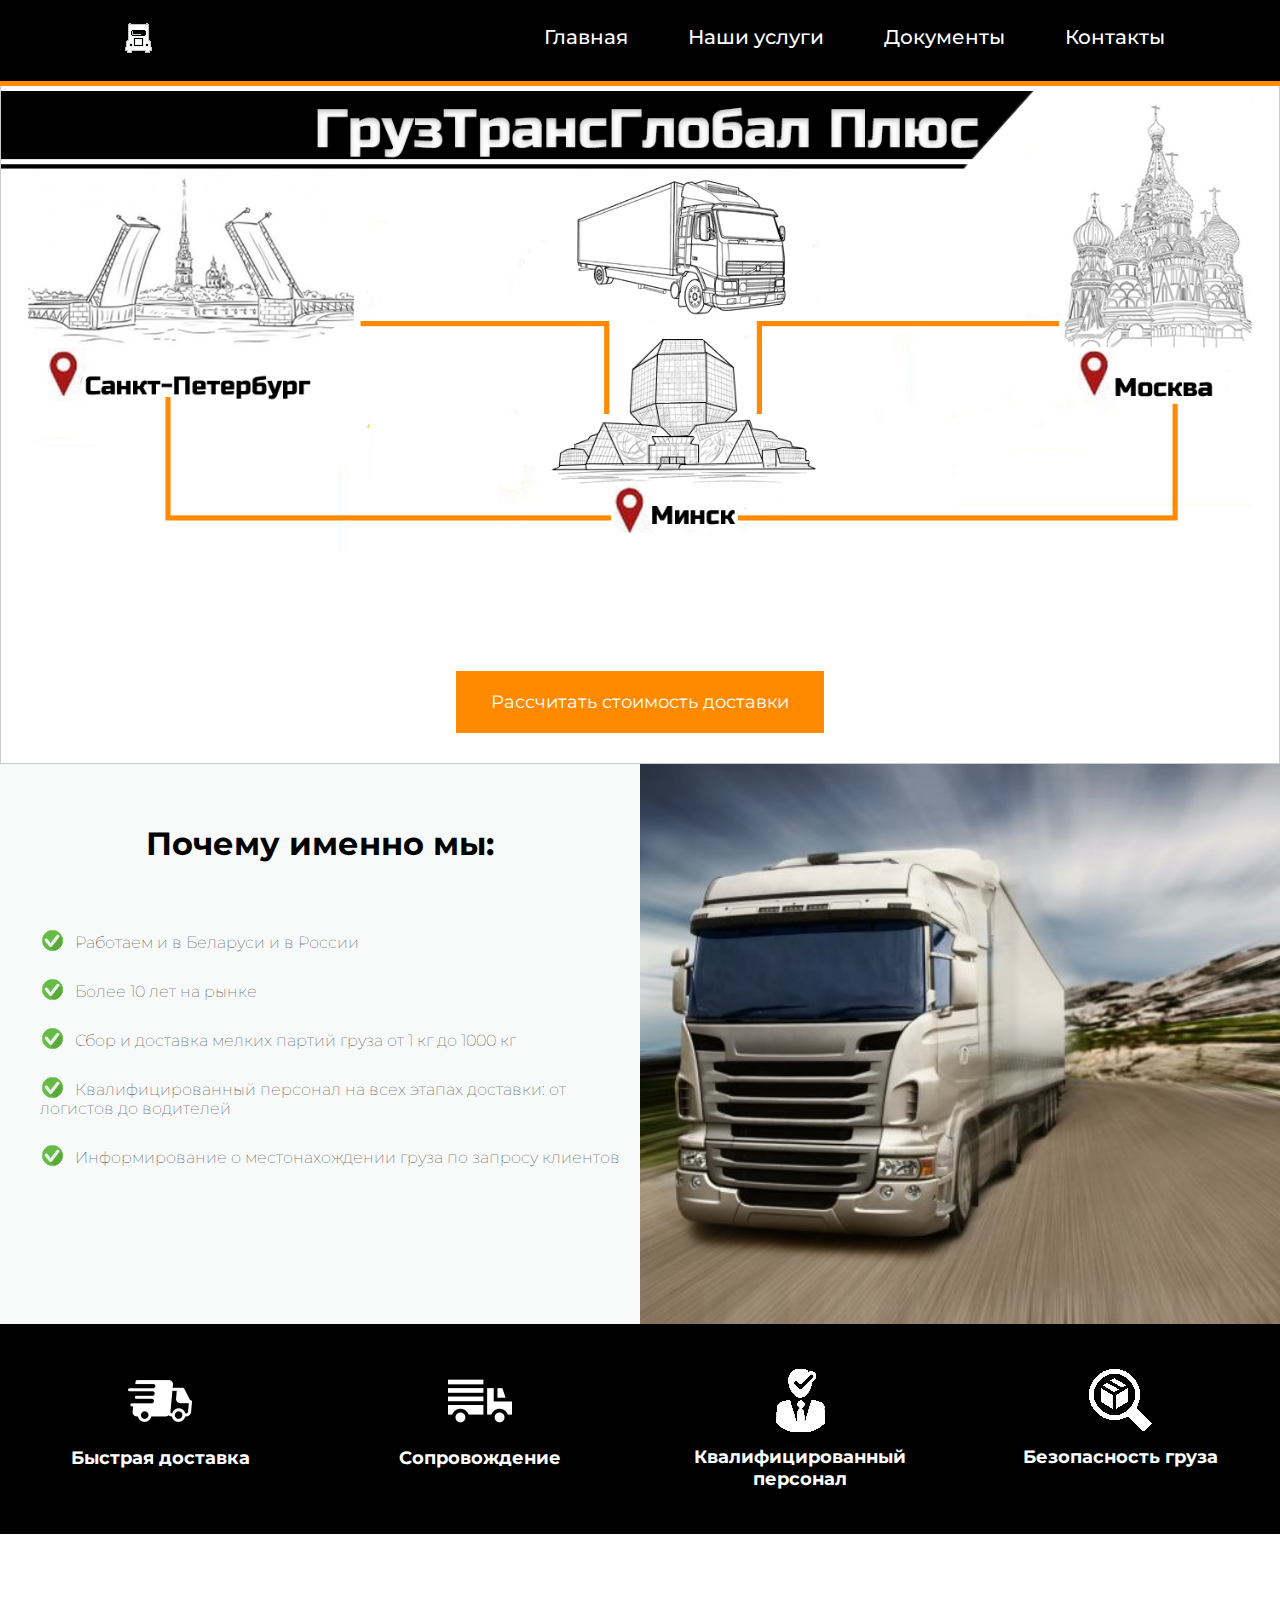
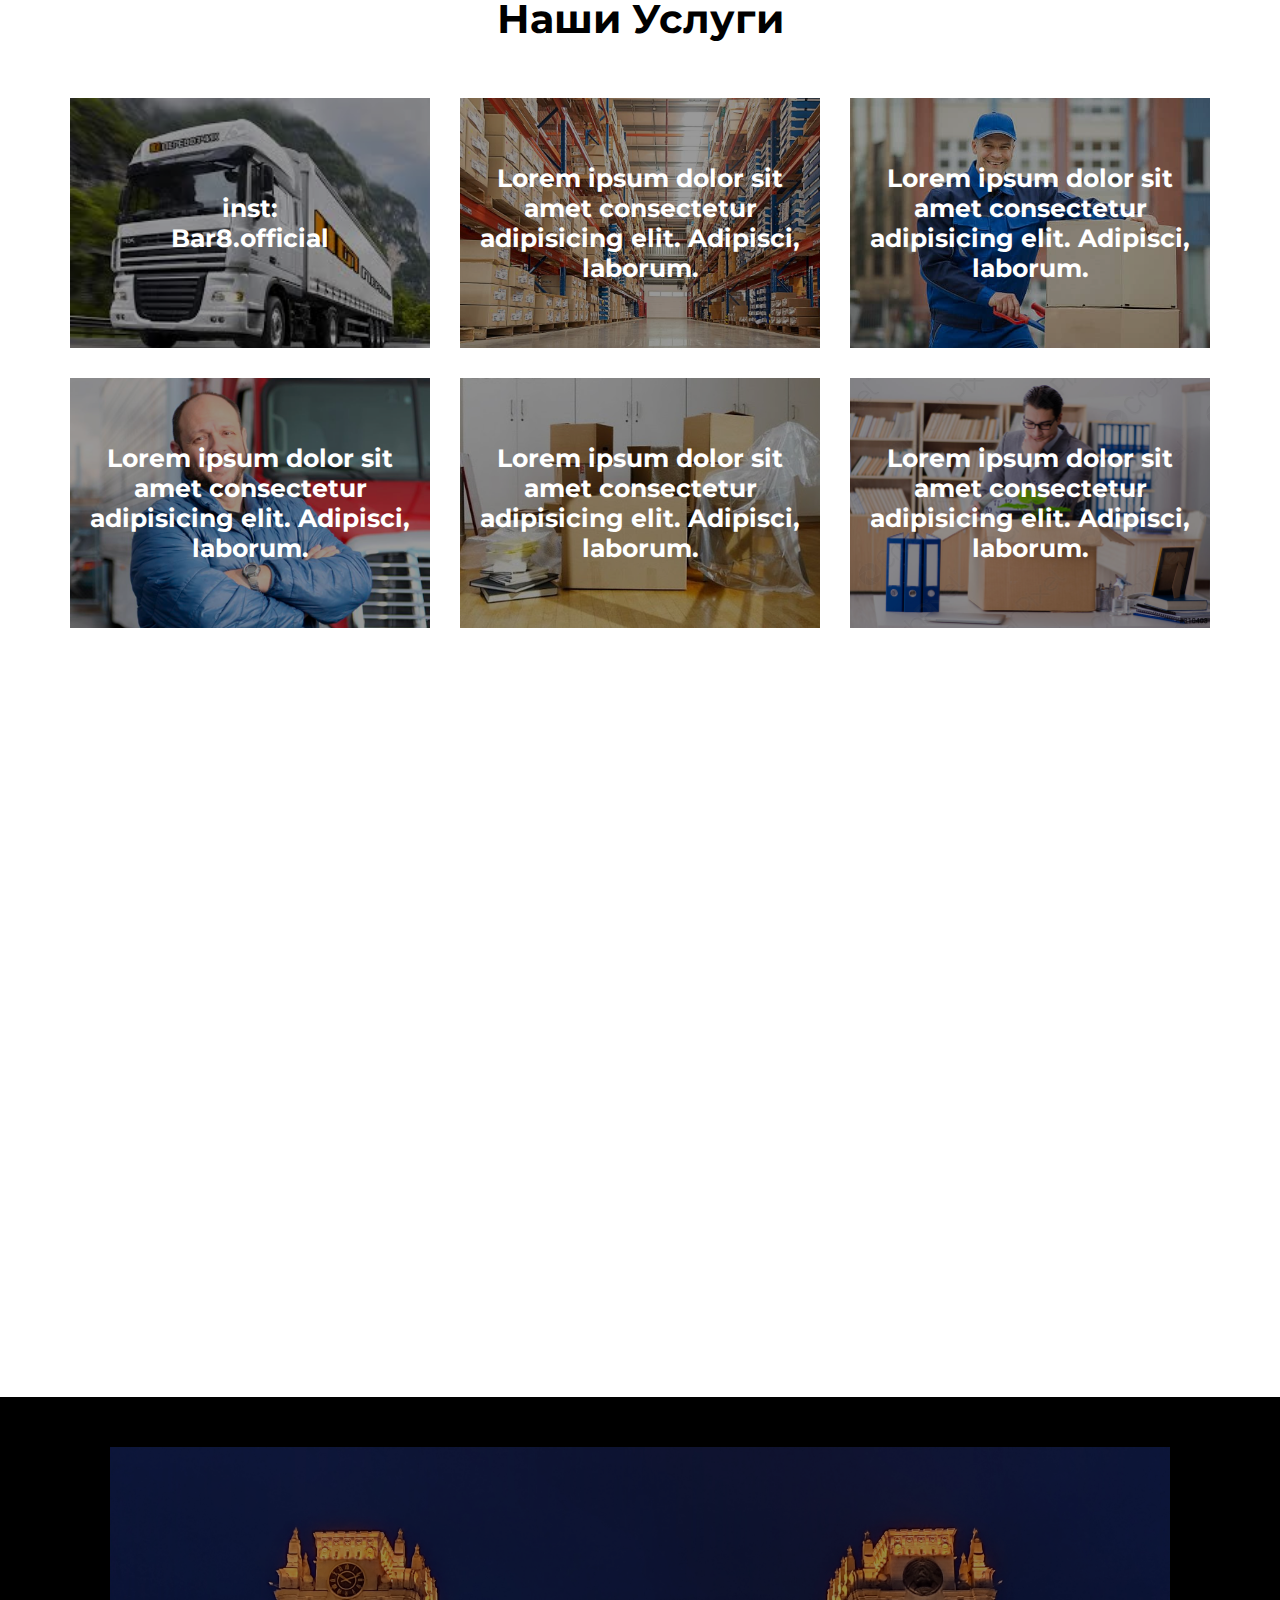
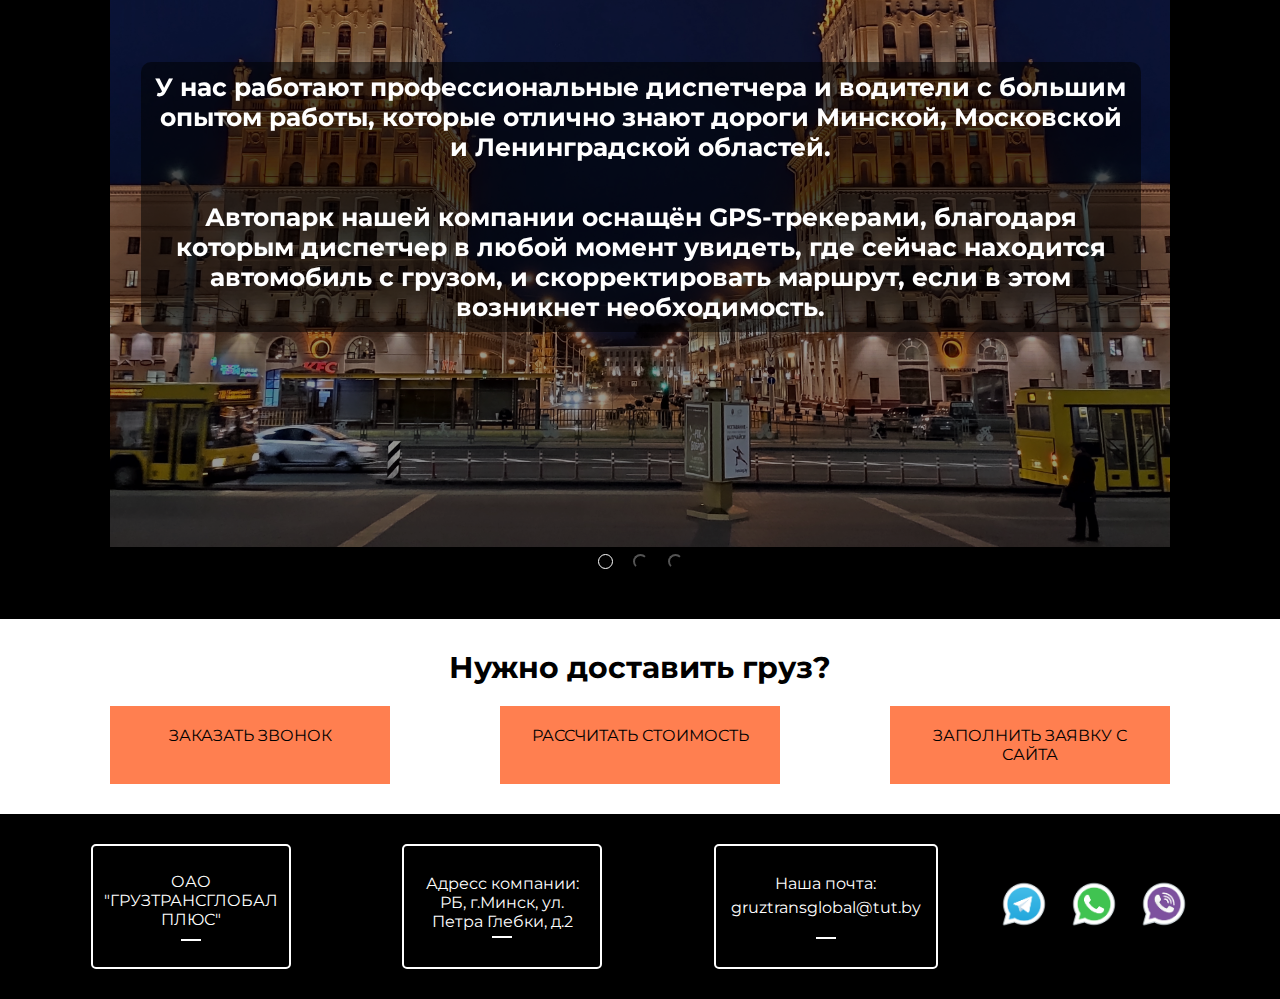
<file: index.html>
<!DOCTYPE html>
<html lang="en">

<head>
  <meta charset="UTF-8">
  <meta name="viewport" content="width=device-width, initial-scale=1.0">
  <title>Document</title>
  <link rel="stylesheet" href="css/style.css">
  <link rel="stylesheet" href="css/media.css">
  <link rel="preconnect" href="https://fonts.gstatic.com">
  <link href="https://fonts.googleapis.com/css2?family=Montserrat:wght@500&display=swap" rel="stylesheet">
  <link rel="preconnect" href="https://fonts.gstatic.com">
  <link href="https://fonts.googleapis.com/css2?family=Nunito&display=swap" rel="stylesheet">
</head>

<body>
  <header class="header">
    
  <div class="nav">
    
    <div class="logo">
      <a href="#"><img  class="back_logo" src="img/icon1.png" alt="logo"></a>
    </div>
    <div class="menu_icon">
      <span></span>
    </div>
    <div class="nav_menu">
      <ul>
        <li><a data-goto=".page_section_3" class="menu_link" href="index.html">Главная</a>
        <div class="info_underline"></div></li>
        <li><a data-goto=".page_section_2" class="menu_link" href="about.html">Наши услуги</a>
          <div class="info_underline"></div></li>
        <li><a data-goto="" class="menu_link" href="home.html">Документы</a>
          <div class="info_underline"></div></li>
        <li><a data-goto=".page_section_1" class="menu_link" href="#">Контакты</a>
          <div class="info_underline"></div></li>
      </ul>
    </div>
  </div>
</header>
  <div class="container">
    <div class="bg page_section_3">
      <div class="background">
        <div class="background_img"><img src="img/logonew3.jpg" alt=""></div>
      </div>
      <div class="h1  button">
        <a class="contact" href="#">Рассчитать стоимость
          доставки</a>
      </div>
    </div>
    <div class="double">
      <div class="left">
        <h1>Почему именно мы:</h1>
        <ul>
          <li class="text">Работаем и в Беларуси и в России</li>
          <li class="text">Более 10 лет на рынке</li>
          <li class="text">Сбор и доставка мелких партий груза от 1 кг до 1000 кг</li>
          <li class="text">Квалифицированный персонал на всех этапах доставки: от логистов до водителей</li>
          <li class="text">Информирование о местонахождении груза по запросу клиентов</li>
        </ul>
      </div>
      <div class="right">
        <div class="right_foto"></div>
      </div>
    </div>
    <div class="promo">
      <div class="first">
        <img class="promo_img" src="img/fastwhite.png" alt="1">
        <p class="promo_text">Быстрая доставка</p>
      </div>
      <div class="second">
        <img class="promo_img" src="img/truckwhite.png" alt="2">
        <p class="promo_text">Сопровождение</p>
      </div>
      <div class="third">
        <img class="promo_img" src="img/personawhite.png" alt="3">
        <p class="promo_text">Квалифицированный <br> персонал</p>
      </div>
      <div class="fourth">
        <img class="promo_img" src="img/lupawhite.png" alt="4">
        <p class="promo_text">Безопасность груза</p>
      </div>
    </div>
    <div class="our_services page_section_2">
      <p class="services_title subtitle">Наши Услуги</p>
      <div class="services_rows">
        <div class="row">
          <div class="row_card">
            <a href="">
              <div class="row_card1">
                <p>inst: <br> Bar8.official</p>
                <div class="cardphoto photo1"></div>
              </div>
            </a>
          </div>
          <div class="row_card">
            <a href="">
              <div class="row_card1">
                <p>Lorem ipsum dolor sit amet consectetur adipisicing elit. Adipisci, laborum.</p>
                <div class="cardphoto photo4"></div>
              </div>
            </a>
          </div>
          <div class="row_card">
            <a href="">
              <div class="row_card1">
                <p>Lorem ipsum dolor sit amet consectetur adipisicing elit. Adipisci, laborum.</p>
                <div class="cardphoto photo2"></div>
              </div>
            </a>
          </div>
          <div class="row_card">
            <a href="">
              <div class="row_card1">
                <p>Lorem ipsum dolor sit amet consectetur adipisicing elit. Adipisci, laborum.</p>
                <div class="cardphoto photo5"></div>
              </div>
            </a>
          </div>
          <div class="row_card">
            <a href="">
              <div class="row_card1">
                <p>Lorem ipsum dolor sit amet consectetur adipisicing elit. Adipisci, laborum.</p>
                <div class="cardphoto photo3"></div>
              </div>
            </a>
          </div>
          <div class="row_card">
            <a href="">
              <div class="row_card1">
                <p>Lorem ipsum dolor sit amet consectetur adipisicing elit. Adipisci, laborum.</p>
                <div class="cardphoto photo6"></div>
              </div>
            </a>
          </div>
        </div>
        <!-- <div class="row"> -->
          
        <!-- </div> -->
          
      </div>
    </div>
  </div>
  <div class="link">
    <iframe
      src="https://www.google.com/maps/embed?pb=!1m18!1m12!1m3!1d2350.2923133127924!2d27.467751516037065!3d53.90878134013401!2m3!1f0!2f0!3f0!3m2!1i1024!2i768!4f13.1!3m3!1m2!1s0x46dbc5300c638423%3A0x4265142cbca6f851!2z0YPQuy4g0J_QtdGC0YDQsCDQk9C70LXQsdC60LggNSwg0JzQuNC90YHQug!5e0!3m2!1sru!2sby!4v1625232648604!5m2!1sru!2sby"
      width="80%" height="600" style="border:0;" allowfullscreen="" loading="lazy"></iframe>
  </div>

   <div class="wrapper">
    <div class="slider">
      <div class="slider_item">
          <img class="slider-img"src="img/minsk1.jpg" alt="">
          <div class="text_on_picture">
            <p>У нас работают профессиональные диспетчера и водители с большим опытом работы, которые отлично знают дороги Минской, Московской и Ленинградской областей.</p>
            <p>Автопарк нашей компании оснащён GPS-трекерами, благодаря которым диспетчер в любой момент увидеть, где сейчас находится автомобиль с грузом, и скорректировать маршрут, если в этом возникнет необходимость. </p>
          </div>
      </div>
      <div class="slider_item">
          <img class="slider-img" src="img/moscow1.jpg" alt="">
          
          <div class="text_on_picture">
            <p>Все рабочие процессы внутри компании поставлены таким образом, чтобы заказчик всегда мог быть уверен в том, что его груз будет доставлен до места назначения в наиболее кратчайшие сроки.</p>
            <p>Наличие у нашей компании CMR-страховки делает грузоперевозку ещё более надёжной. В случае возникновения ущерба страховая компания компенсирует все убытки, причинённые владельцу груза в случае его повреждения, утраты, выдачи не уполномоченному лицу или даже просрочки доставки в случае конфискации груза таможенными органами. </p> 
            </div>
          
      </div>
      <div class="slider_item">
        <img class="slider-img" src="img/spb1.jpg" alt="">
          <div class="text_on_picture"> 
            <span>Если вам необходима доставка малогабаритных грузов, то вы можете смело обращаться к услугам наших специалистов:</span> 
            <ul class="slider-list"> 
            <li>Сотрудник колл-центра оперативно рассчитает стоимость перевозки</li>
            <li>Логист грамотно составит маршрут передвижения</li>
            <li>Водитель быстро доставит груз по указанному адресу</li>
          </ul> 
            
            </div>
      </div>
    </div>
  </div>

  <div class="footer_button page_section_1 ">
    <p class="subtitle">Нужно доставить груз?</p>
    <div class="buttons">
    <a href="#" class="call button" data-popup="post1">Заказать звонок</a>
    <a href="#" class="call button price" data-popup="post1">Рассчитать стоимость</a>
    <a href="#" class="call button online" data-popup="post1">Заполнить заявку с сайта</a>
  </div>
  </div>

  </div>
  <div class="footer">
    <div class="info_name">
      <p>ОАО "ГРУЗТРАНСГЛОБАЛ ПЛЮС"</p>
      <div class="info_underline"></div>
    </div>
    <div class="info_adress">
      <p>Адресс компании:</p>
      <p>РБ, г.Минск, ул. Петра Глебки, д.2</p>
      <div class="info_underline"></div>
    </div>
    <div class="info_mail">
      <a href="mailto:gruztransglobal@tut.by">
        <p>Наша почта:</p>
        <p>gruztransglobal@tut.by</p>
        <div class="info_underline"></div>
      </a>

    </div>
    <div class="footer_contacts">
      <a href=""><img src="img/Telegram1.png" alt=""></a>
      <a href=""><img src="img/whatsapp.png" alt=""></a>
      <a href=""><img src="img/viber.png" alt=""></a>
    </div>
  </div>
  </div>
  <div  id='post1' style="display: none;">
      <h1>Оставьте заявку</h1>
    <form  action="https://formspree.io/f/mpzklkbp" method="POST">
  <label>
    <legend class="text">Контактное лицо:</legend>
    <input type="text" class="text_form" name="_replyto" required placeholder="Ваше имя">
    <legend class="phone">Ваш номер телефона:</legend>
    <input type="tel"name="_replyto:" required class="phone_form" placeholder="+375 (99) 999-99-99">
  </label>
  <button type="submit" class="send">Отправить</button>
</form>
</div>
<script src="js/jquery-3.6.0.min.js"></script>
<script src="js/slick.min.js"></script>
<script src="js/script.js"></script>
</body>

</html>
</file>
<file: css/style.css>
* {
  margin: 0;
  padding: 0;
  box-sizing: border-box;
}
.button a,
.button a:visited {
  color: white;
  text-decoration: none;
}
.button:hover {
  transform: scale(1.05);
}
.nav {
  margin: 0 auto;
  position: fixed;
  display: flex;
  padding: 15px 9%;
  align-items: center;
  justify-content: space-between;
  width: 100%;
  background-color: black;
  z-index: 23;
  border-bottom: 5px solid #ff8a00;
}
.menu_icon{
  display: none;
}
.nav_menu ul {
  display: flex;
  list-style: none;
}

.nav_menu ul li:not(:last-child) {
  margin-right: 60px;
}

.nav_menu ul li a {
  display: inline-block;
  margin-bottom: 5px;
  text-decoration: none;
  color: white;
  font-size: 20px;
  font-family: "Montserrat", sans-serif;
  font-weight: 500;
}
.nav_menu ul li a:hover {
  color: #ff8a00;
  transition: ease 0.5s;
}
.nav_menu li {
  display: flex;
  flex-direction: column;
  justify-content: center;
  align-items: center;
}

.info_underline {
  background-color: black;
  width: 20px;
  height: 2px;
  transition: ease 1s;
}
.nav_menu li:hover .info_underline {
  width: 80px;
  height: 2px;
  background-color: #ff8a00;
  transition: ease 0.5s;
}

.nav_menu ul li a .info_underline {
  width: 20px;
  height: 2px;
  background-color: white;
  transition: ease 1s;
}

.bg {
  border: 1px solid rgba(0, 0, 0, 0.199);
}
.container {
  position: relative;
  max-width: 1600px;
  margin: 0 auto;
}
.background {
  position: relative;
  height: 680px;
}
.back_logo {
  text-align: center;
  align-items: center;
}
.background_img {
  position: absolute;
  top: 90px;
  z-index: 0;
}
.background_img img {
  width: 100%;
}

.h1 {
  margin: 10px 0 50px 0;
  text-align: center;
  font-family: "Montserrat", sans-serif;
  font-size: 18px;
}
.contact {
  padding: 20px;
  padding-left: 35px;
  padding-right: 35px;
  background-color: #ff8a00;
  border: none;
  text-decoration: none;
}
.h1:active {
  transform: scale(0.9);
}
.contact a,
a:visited {
  text-decoration: none;
  color: white;
  text-decoration: none;
  text-align: center;
  font-family: "Montserrat", sans-serif;
  font-size: 18px;
}

.double {
  display: flex;
  height: 560px;
}
.right {
  width: 50%;
  overflow: hidden;
  float: left;
}
.right_foto {
  height: 100%;
  width: 100%;
  background: url(../img/furion.jpg) 0 0 no-repeat;
  background-size: cover;
  position: relative;
  z-index: 22;
  background-position: center;
  background-size: cover;
  -webkit-transition: all 0.5s;
  -moz-transition: all 0.5s;
  -o-transition: all 0.5s;
  transition: all 0.5s;
}
.right:hover .right_foto,
.right:focus .right_foto {
  -ms-transform: scale(1.2);
  -moz-transform: scale(1.2);
  -webkit-transform: scale(1.2);
  -o-transform: scale(1.2);
  transform: scale(1.2);
}

.left {
  width: 50%;
  font-family: "Montserrat", sans-serif;
  font-weight: lighter;
  padding-top: 60px;
  background-color: #f8f9f9;
}
.left h1 {
  font-weight: 30px;
  padding-bottom: 40px;
  text-align: center;
}
.left ul {
  list-style: none;
}
.left li::before {
  content: "";
  display: inline-block;
  width: 25px;
  height: 25px;
  background: url(../img/pngegg.png) 0 0 /100%;
  position: relative;
  top: 5px;
  margin-right: 10px;
}
.left li {
  margin-left: 40px;
  padding-top: 20px;
}

.image {
  margin-top: 40px;
  margin-left: 50px;
}

.promo {
  color: white;
  display: flex;
  height: 210px;
  max-width: auto;
  background-color: black;
  margin-bottom: 60px;
}
.promo_text {
  align-items: center;
  margin-top: 10px;
  font-size: 18px;
  font-weight: 700;
  font-family: "Montserrat", sans-serif;
}
.first {
  width: 25%;
  padding-top: 45px;
  text-align: center;
}
.second {
  width: 25%;
  padding-top: 45px;
  text-align: center;
}
.third {
  width: 25%;
  padding-top: 45px;
  text-align: center;
}
.fourth {
  width: 25%;
  padding-top: 45px;
  text-align: center;
}

.services_title,
.subtitle {
  font-family: "Montserrat", sans-serif;
  font-weight: 700;
  font-size: 40px;
  margin-bottom: 20px;
}
.services_title {
  margin-bottom: 40px;
}
.our_services {
  font-family: "Montserrat", sans-serif;
  text-align: center;
  margin-bottom: 50px;
}

.row {
  max-width: 1170px;
  margin: 0 auto;
  display: flex;
  justify-content: center;
  align-items: center;
  flex-wrap: wrap;
}
.row_card {
  width: 360px;
  flex: 1 0 33.33333%;
  padding: 30px;
}
.row_card1 {
  width: 360px;
  height: 250px;
  margin: -15px;
  overflow: hidden;
  display: flex;
  justify-content: center;
  align-items: center;
  position: relative;
}
.row_card1:after {
  content: "";
  position: absolute;
  top: 0;
  left: 0;
  right: 0;
  bottom: 0;
  background: rgba(0, 0, 0, 0.4);
  opacity: 1;
  -webkit-transition: all 0.5s;
  -moz-transition: all 0.5s;
  -o-transition: all 0.5s;
  transition: all 0.5s;
}
.row_card1 p {
  font-weight: 700;
  color: rgb(255, 255, 255);
  font-size: 25px;
  position: absolute;
  top: 50%;
  transform: translate(0, -50%);
  z-index: 2;
  text-align: center;
  justify-self: center;
  align-self: center;
}
.cardphoto {
  height: 100%;
  width: 100%;
  background: url(https://via.placeholder.com/360x250);
  background-size: cover;
  background-position: center;
  -webkit-transition: all 0.5s;
  -moz-transition: all 0.5s;
  -o-transition: all 0.5s;
  transition: all 0.5s;
}
.photo1 {
  background: url(../img/photo1.jpg) no-repeat;
  background-size: 100% auto;
}
.photo2 {
  background: url(../img/photo2.jpg) no-repeat;
  background-size: auto 100%;
}
.photo3 {
  background: url(../img/photo3.jpg) no-repeat;
  background-size: auto 100%;
}
.photo4 {
  background: url(../img/photo4.jpg) no-repeat;
  background-size: auto 100%;
}
.photo5 {
  background: url(../img/photo5.png) no-repeat;
  background-size: auto 100%;
}
.photo6 {
  background: url(../img/photo6.jpg) no-repeat;
  background-size: auto 100%;
}

.row_card1:hover:before,
.row_card1:hover:after {
  opacity: 0.5;
}
.row_card:hover .cardphoto,
.row_card:focus .cardphoto {
  -ms-transform: scale(1.2);
  -moz-transform: scale(1.2);
  -webkit-transform: scale(1.2);
  -o-transform: scale(1.2);
  transform: scale(1.2);
}

.link {
  text-align: center;
  margin-bottom: 100px;
}
.link h1 {
  margin-top: 100px;
  font-size: 30px;
  font-family: "Montserrat", sans-serif;
}
.link p {
  font-size: 16px;
  color: #787878;
  font-family: "Nunito", sans-serif;
  margin-top: 35px;
  margin-bottom: 60px;
}



.footer_button {
  text-align: center;
}
.footer_button p {
  font-size: 30px;
  font-family: "Montserrat", sans-serif;
  padding-top: 30px;
  margin-bottom: 20px;
}

.call {
  display: inline-block;
  width: 280px;
  padding: 20px;
  background-color: coral;
  text-transform: uppercase;
  color: black;
  text-decoration: none;
  font-family: "Montserrat", sans-serif;
  margin-bottom: 30px;
  
}
.call a{
  text-align: center;
  align-items: center;
}
.call:active {
  transform: scale(0.9);
}
.button {
  transition: all 0.3s;
}
.button:active {
  transition: all 0.3s;
}
.button:hover {
  transition: all 0.3s;
}
.footer {
  color: white;
  font-family: "Montserrat", sans-serif;
  padding: 30px 60px;
  background-color: black;
  display: flex;
  justify-content: space-around;
  align-items: center;
}

.info_name {
  border: white 2px solid;
  border-radius: 5px;
  height: 125px;
  max-width: 200px;
  text-align: center;
  display: flex;
  flex-direction: column;
  justify-content: center;
  align-items: center;
}
.info_name p {
  margin-bottom: 10px;
}

.info_adress {
  padding: 15px;
  border: white 2px solid;
  border-radius: 5px;
  height: 125px;
  margin: 0 0 0 50px;
  max-width: 200px;
  text-align: center;
  display: flex;
  flex-direction: column;
  align-items: center;
  justify-content: center;
}
.info_adress p:nth-child(2) {
  margin-bottom: 5px;
}
.info_mail a {
  padding: 15px;
  border: white 2px solid;
  border-radius: 5px;
  height: 125px;
  margin: 0 0 0 50px;
  max-width: 250px;
  text-align: center;
  display: flex;
  flex-direction: column;
  align-items: center;
  justify-content: center;
}
.info_mail p {
  color: white;
}
.info_mail p:first-child {
  margin-bottom: 5px;
}
.info_mail p:nth-child(2) {
  margin-bottom: 20px;
}
.info_mail a,
a:visited {
  text-decoration: none;
}
.footer_contacts img {
  width: 50px;
  height: 50px;
}
.footer_contacts a {
  margin-right: 16px;
}

.footer_contacts a:last-child {
  margin: 0;
}

.info_name:hover .info_underline {
  width: 100px;
  height: 2px;
  background-color: #ff8a00;
  transition: ease 0.5s;
}
.info_name .info_underline {
  width: 20px;
  height: 2px;
  background-color: white;
  transition: ease 1s;
}

.info_adress:hover .info_underline {
  width: 100px;
  height: 2px;
  background-color: #ff8a00;
  transition: ease 0.5s;
}
.info_adress .info_underline {
  width: 20px;
  height: 2px;
  background-color: white;
  transition: ease 1s;
}
.info_mail:hover .info_underline {
  width: 100px;
  height: 2px;
  background-color: #ff8a00;
  transition: ease 0.5s;
}
.info_mail .info_underline {
  width: 20px;
  height: 2px;
  background-color: white;
  transition: ease 1s;
}
.popup {
  position: fixed;
  top: 0;
  left: 0;
  width: 100%;
  height: 100%;
  display: none;
  align-items: center;
  justify-content: center;
  z-index: 999;
}
.popup_content {
  width: 450px;
  height: 450px;
  background-color: rgb(253, 253, 253);
  padding: 30px;
  border-radius: 30px;
  box-shadow: 0 0 30px black;

  text-align: center;
}
.popup_content h1 {
  margin-bottom: 30px;
  margin-top: 20px;
}
.popup_overlay {
  opacity: 0.6;
  position: fixed;
  z-index: -1;
  background-color: black;
  height: 100%;
  width: 100%;
}
.popup.active {
  display: flex;
}
.send {
  background-color: #e07612;
  padding: 20px;
  width: 270px;
  color: white;
  border: 1px solid rgb(158, 151, 151);
}
.phone {
  margin-top: 20px;
}
.phone_form {
  margin-top: 15px;
  padding: 10px;
  margin-bottom: 20px;
}


.text_form {
  margin-top: 15px;
  padding: 10px;
  margin-bottom: 30px;
  padding-left: 10px;
}


.wrapper {
  height: 100%;
	padding: 50px;
	display: flex;
	justify-content:center;
	align-items: center;
  background-color: black;
}
.buttons{
  display: flex;
  flex-wrap: wrap;
  justify-content: space-evenly;
}

/* slider*/
.slider_item{
  opacity: 0.6;
  transition: all 0.3s ease 0s;
  text-align: center;
}
.slider_item.slick-center{
  opacity: 1;
}
.slick-slider{
  min-width: 0;
}

.slick-list{
  overflow: hidden;
}
.slick-slider.slick-dotted{
  overflow: hidden;
}
.slick-track{
  display: flex;
  align-items: flex-start;
}

.slick-dots li button{
  font-size: 0;

}

.slider .slick-dots{
  display: flex;
  align-items: center;
  justify-content: center;
}
.slider .slick-dots li{
  list-style: none;
  margin: 0px 10px;
}

.slider .slick-dots button{
  font-size: 0;
  width: 15px;
  height: 15px;
  background-color: rgb(0, 0, 0);
  border-radius: 50%;
}
.slider .slick-dots li.slick-active button{
  background-color: transparent;
  border: 1px solid white;

}
.slider{
  position: relative;
  padding: 0px 60px;

}
.slider .slick-slide{
  display: flex;
  align-items: flex-start;
  justify-content: center;
}
.slider .slick-arrow{
  position: absolute;
  top: 50%;
  transform: translate(0, -50%);
  z-index: 10;
  font-size: 0;
  width: 30px;
  height: 60px;
}
/*   правая*/
.slider .slick-arrow.slick-prev{
  left: 0;
  background: url('../img/sl-arrow_l.svg') 0 0 / 100% no-repeat;

}
/*   левая стрелка*/
.slider .slick-arrow.slick-next{
  right: 0;
  background: url('../img/sl-arrow_r.svg') 0 0 / 100% no-repeat;
}

.slider-img{
  max-width: 1600px;
  height: 700px;
}

.slick-slide{
  position: relative;
}
.slider_item::after{
  content: "";
  position: absolute;
  top: 0;
  left: 0;
  right: 0;
  bottom: 0;
  background: rgba(0, 0, 0, 0.4);
  opacity: 1;
}
.text_on_picture{
  background-color: rgba(0, 0, 0, 0.527);
  text-align: center;
  border-radius: 10px;
  overflow: hidden;
  font-weight: 700;
  z-index: 25;
  font-size: 25px;
  font-family: "Montserrat", sans-serif;
  max-width: 1000px;
  top: 50%;
  transform: translate(0, -50%);
  color: white;
  position: absolute;
}
.some_text{
  font-family: "Montserrat", sans-serif;
  font-size: 25px;
  color: white;
} 
.text_on_picture span{
  display: inline-block;
  margin-bottom: 30px;
}
.text_on_picture li{
  margin-bottom: 10px;
  list-style: none;
  padding-left: 20px;
}
.text_on_picture li:last-child{
  margin: 0;
}
.text_on_picture li::before{
  content: "✓";
}
.text_on_picture p{
  padding: 10px;
  text-align: center;
  margin-bottom: 20px;
}
.text_on_picture p:last-child{
  margin: 0;
}
</file>
<file: css/media.css>
@media(max-width:1190px){
    .text_on_picture{
        font-size: 22px;
        max-width: 950px;

}
@media(max-width:1160px){
    .right_foto{
        width: 128%;
    }
    .background{
        height: 630px;
    }
    .text_on_picture{
        font-size: 20px;
        max-width: 900px;
}
@media(max-width:1080px){
    .background{
        height: 560px;
}
    .text_on_picture{
        font-size: 18px;
        max-width: 800px;
}
@media(max-width:1023px){
    .text_on_picture{
        font-size: 18px;
        max-width: 750px;
        
    }
    .double{
        height: 480px;
    }
    .left h1{
        padding-bottom: 10px;
    }
    }
    .footer{
        padding: 30px 5px;
    }
    .info_name{
        height: 100px;
    }
    .info_adress{
        height: 100px;
    } 
    .info_mail a{
        height: 100px;
    }
    .background{
        height: 560px;
    }
    .promo{
        height: 180px;
    }
    .first{
        padding-top: 30px;
    }
    .second{
        padding-top: 30px;
    }
    .third{
        padding-top:30px;
    }
    .fourth{
        padding-top: 30px;
}
@media(max-width:960px){
    .left .text{
        margin-right: 10px;
    }
    .background{
        height: 530px;
    }
    .text_on_picture{
    font-size: 17px;
    max-width: 700px;
    }
}
@media(max-width:927px){
    .text_on_picture{
        font-size: 17px;
        max-width: 600px;
        }
    .call{
        width: 250px;
    }
    .info_name{
        margin-left: 10px;
    }
    .info_mail a {
        padding: 5px;
        margin: 0px 0 0 35px;
        max-width: 200px;
    }
    .footer{
        font-size: 15px;
    }
}
@media(max-width:888px){
    .info_mail a {
        padding: 5px;
        margin: 0px 40px 0 35px;
        max-width: 200px;
    }
    .left .text{
        font-size: 14px;
}
@media(max-width:830px){
    .info_mail a {
        padding: 5px;
        margin: 0px 40px 0 35px;
        max-width: 200px;
}
    .footer_contacts{
        align-items: center;
        text-align: center;
    }
    .footer_contacts a {
        margin-right: 0px;
      }
@media(max-width:810px){
    .menu_icon{
        z-index: 5;
        display: block;
        position: relative;
        width: 34px;
        height: 22px;
        cursor: pointer;
    }
   

    .menu_icon span,
    .menu_icon::before,
    .menu_icon::after{

        left: 0;
        top: 0%;
        position: absolute;
        height: 10%;
        width: 100%;
        transition: all 0.3s ease 0s;
        background-color: azure;

    }
    .menu_icon._active span{
        transform: scale(0) translate(0px,-50%);

    }
    .menu_icon._active::before{
        top: 50%;
        transform: rotate(-45deg) translate(0px,-50%);
    }
    .menu_icon._active::after{
        top: 50%;
        transform: rotate(45deg) translate(-1px, 50%);
    }
    .menu_icon::before,
    .menu_icon::after{
        content: '';

    }
     .menu_icon::before{
         top: 20px;

     }
     .menu_icon::after{
         bottom: 0;
     }
     .menu_icon span{
         top: 50%;
         transform: scale(1) translate(0px, -50%);
     }
     .nav_menu{
          
        position: fixed;
        top: 0;
        left: -100%;
        width: 100%;
        height: 100%;
        background-color: #ff8a00;
        
        padding: 100px 30px 30px 30px;
        transition: left 0.3s ease 0s;
        overflow: auto;
     }
     .nav_menu._active{
         left: 0;
     }
     .nav_menu::before{
         content: '';
         position: fixed;
         width: 100%;
         top: 0;
         left: 0;
         height: 70px;
         background-color: #000000;
         z-index: 2;

     }
     .nav_menu >ul{
         display: block;
         padding-left:  40px;
     }
     .nav_menu > li{
         flex-wrap: wrap;
     }
     .nav_menu ul li:not(:last-child) {
        margin-right: 0px;
      }
      .nav_menu li{
          align-items: stretch;
          margin: 0px 0px 30px 0px;
      }
      .nav_menu li:last-child{
          margin-bottom: 0;

    }
      .logo{
          z-index: 5;
          position: relative;
          width: 40px;
          height: 40px;
          border-radius: 50%;
          background-color: black;
          left: 15px;
      }
      .back_logo{
          position: relative;
          right: 3.5px;
          bottom: 2.2px;
      }
      body._lock{
          overflow: hidden;
      } 
      .info_underline{
          display: none;
      }
      .background{
          height: 460px;
      }
      .left .text{
          font-size: 14px;
          margin-left: 20px;
          margin-right: 5px;
      }
      .left h1{
          font-size: 24px;
          padding-bottom: 20px;
      }     
      .right_foto {
        width: 155%;
    }
    .promo_text{
        font-size: 12px;
    }
    .promo_img img{
        width: 48px;
        height: 48px;
    }
    .first{
        padding-top: 35px;
    }
    .second{
        padding-top: 35px;
    }
    .third{
        padding-top: 35px;
    }
    .fourth{
        padding-top: 35px;
    }   
    .promo{
        height: 175px;
        margin-bottom: 30px;
    }
    .services_title {
        margin-bottom: 25px;
    }
    .text_on_picture{
        font-size: 18px;
        max-width: 550px;

}
@media(max-width:790px){
    .buttons {
        flex-direction: column;
        justify-content: center;
        align-items: center;
    }
    .call{
        height: 65px;
    }
}
@media(max-width:750px){
    .promo{
        height: 150px;
    }
    .first{
        padding-top: 25px;
    }
    .second{
        padding-top: 25px;
    }
    .third{
        padding-top:25px;
    }
    .fourth{
        padding-top: 25px;
    }  
    .text_on_picture{
        font-size: 15px;
        max-width: 500px;
    } 
    .wrapper{
        padding: 10px;
    }
    .buttons {
        flex-direction: column;
        justify-content: center;
        align-items: center;
    }
}
</file>
